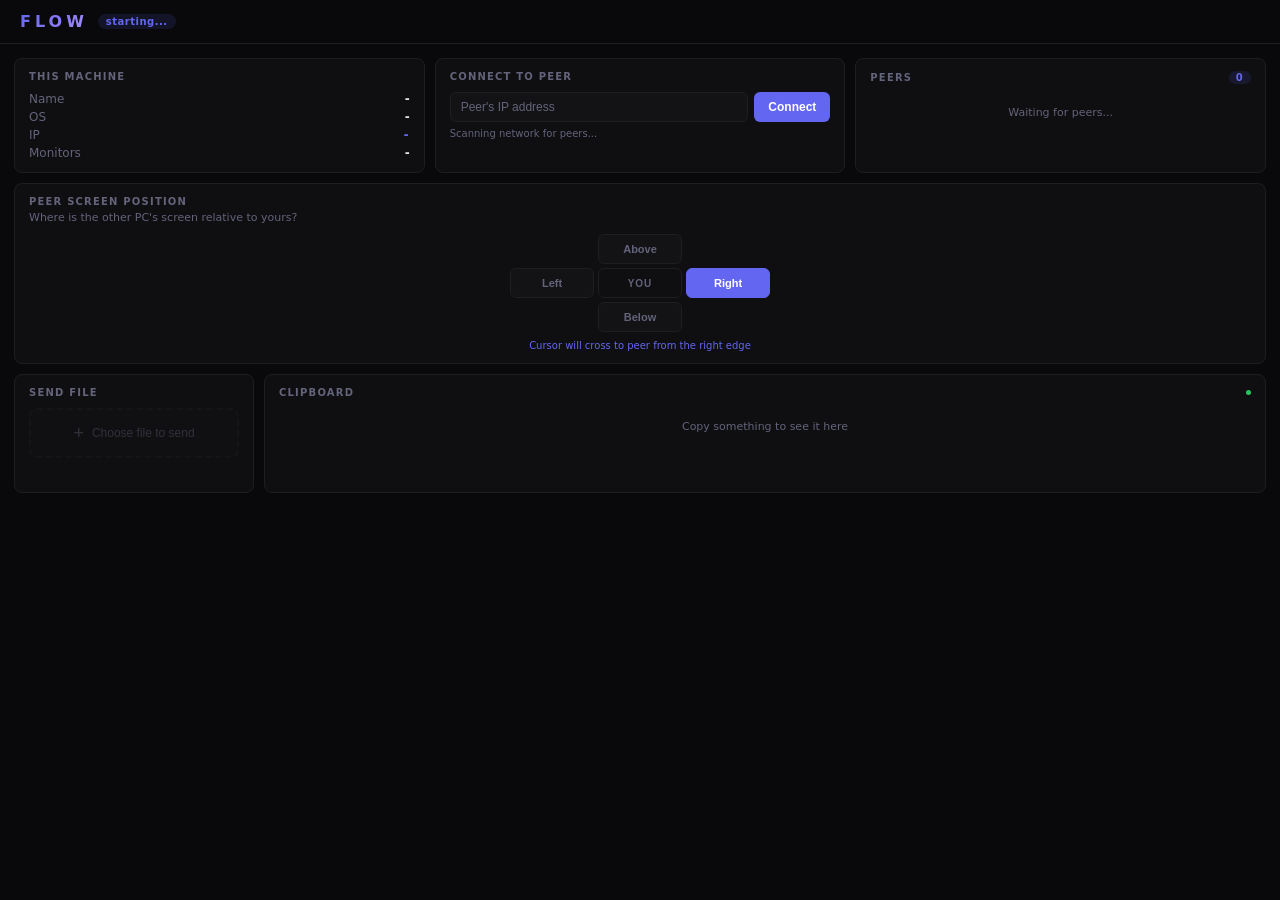
<file: flow-ui/src/index.html>
<!DOCTYPE html>
<html lang="en">
<head>
  <meta charset="UTF-8" />
  <meta name="viewport" content="width=device-width, initial-scale=1.0" />
  <title>FLOW</title>
  <link rel="stylesheet" href="./style.css" />
</head>
<body>
  <div id="app">
    <header class="header">
      <div class="header-left">
        <div class="logo">FLOW</div>
        <span class="badge" id="status-badge">starting...</span>
      </div>
      <div class="header-right">
        <span class="local-ip" id="local-ip"></span>
      </div>
    </header>

    <div class="body">
      <div class="top-row">
        <section class="card card-info">
          <h3 class="card-title">This Machine</h3>
          <div class="info-grid">
            <span class="label">Name</span>
            <span class="value" id="my-name">-</span>
            <span class="label">OS</span>
            <span class="value" id="my-os">-</span>
            <span class="label">IP</span>
            <span class="value ip-value" id="my-ip">-</span>
            <span class="label">Monitors</span>
            <span class="value" id="my-monitors">-</span>
          </div>
        </section>

        <section class="card card-connect">
          <h3 class="card-title">Connect to Peer</h3>
          <div class="connect-form">
            <input type="text" id="peer-ip" placeholder="Peer's IP address" />
            <button id="connect-btn" onclick="connectPeer()">Connect</button>
          </div>
          <p class="hint" id="connect-hint">Scanning network for peers...</p>
        </section>

        <section class="card card-peers">
          <h3 class="card-title">
            Peers
            <span class="peer-count" id="peer-count">0</span>
          </h3>
          <div id="peers-list" class="peers-list">
            <div class="empty-state">Waiting for peers...</div>
          </div>
        </section>
      </div>

      <!-- Peer Direction -->
      <section class="card card-direction">
        <h3 class="card-title">Peer Screen Position</h3>
        <p class="direction-hint">Where is the other PC's screen relative to yours?</p>
        <div class="direction-grid">
          <div></div>
          <button class="dir-btn" data-dir="above" onclick="setDirection('above')">Above</button>
          <div></div>
          <button class="dir-btn" data-dir="left" onclick="setDirection('left')">Left</button>
          <button class="dir-btn dir-center" disabled>YOU</button>
          <button class="dir-btn active" data-dir="right" onclick="setDirection('right')">Right</button>
          <div></div>
          <button class="dir-btn" data-dir="below" onclick="setDirection('below')">Below</button>
          <div></div>
        </div>
        <p class="direction-status" id="direction-status">Cursor will cross to peer from the right edge</p>
      </section>

      <!-- Bottom Row -->
      <div class="bottom-row">
        <section class="card card-file">
          <h3 class="card-title">Send File</h3>
          <button class="send-file-btn" id="send-file-btn" onclick="pickAndSend()" disabled>
            <span class="send-icon">+</span>
            Choose file to send
          </button>
          <div id="file-status" class="file-status"></div>
        </section>

        <section class="card card-clipboard">
          <h3 class="card-title">
            Clipboard
            <span class="sync-dot"></span>
          </h3>
          <div id="clipboard-log" class="clipboard-log">
            <div class="empty-state">Copy something to see it here</div>
          </div>
        </section>
      </div>
    </div>
  </div>

  <script src="./app.js"></script>
</body>
</html>
</file>
<file: flow-ui/src/style.css>
* {
  margin: 0;
  padding: 0;
  box-sizing: border-box;
}

:root {
  --bg: #09090b;
  --bg-card: #0f0f12;
  --bg-input: #131316;
  --border: #1e1e22;
  --border-hover: #2a2a30;
  --text: #e4e4e7;
  --text-dim: #63637a;
  --accent: #6366f1;
  --accent-dim: rgba(99, 102, 241, 0.12);
  --green: #22c55e;
  --green-dim: rgba(34, 197, 94, 0.1);
  --red: #ef4444;
  --blue: #3b82f6;
  --radius: 8px;
}

body {
  font-family: -apple-system, BlinkMacSystemFont, 'Segoe UI', system-ui, sans-serif;
  background: var(--bg);
  color: var(--text);
  height: 100vh;
  overflow: hidden;
  -webkit-font-smoothing: antialiased;
  user-select: none;
}

#app {
  display: flex;
  flex-direction: column;
  height: 100vh;
}

/* ── Header ── */
.header {
  display: flex;
  justify-content: space-between;
  align-items: center;
  padding: 12px 20px;
  border-bottom: 1px solid var(--border);
  flex-shrink: 0;
  -webkit-app-region: drag;
}

.header-left {
  display: flex;
  align-items: center;
  gap: 10px;
}

.logo {
  font-size: 16px;
  font-weight: 700;
  letter-spacing: 4px;
  background: linear-gradient(135deg, #6366f1, #a78bfa);
  -webkit-background-clip: text;
  -webkit-text-fill-color: transparent;
}

.badge {
  font-size: 10px;
  padding: 2px 8px;
  border-radius: 20px;
  background: var(--accent-dim);
  color: var(--accent);
  font-weight: 600;
  letter-spacing: 0.5px;
}

.badge.online {
  background: var(--green-dim);
  color: var(--green);
}

.header-right {
  -webkit-app-region: no-drag;
}

.peer-id {
  font-size: 11px;
  color: var(--text-dim);
  font-family: 'SF Mono', 'Cascadia Code', 'Fira Code', monospace;
}

/* ── Body ── */
.body {
  flex: 1;
  display: flex;
  flex-direction: column;
  padding: 14px;
  gap: 10px;
  overflow-y: auto;
  overflow-x: hidden;
}

/* ── Top Row ── */
.top-row {
  display: grid;
  grid-template-columns: 1fr 1fr 1fr;
  gap: 10px;
  flex-shrink: 0;
}

@media (max-width: 750px) {
  .top-row {
    grid-template-columns: 1fr;
  }
}

/* ── Cards ── */
.card {
  background: var(--bg-card);
  border: 1px solid var(--border);
  border-radius: var(--radius);
  padding: 12px 14px;
  overflow: hidden;
}

.card-title {
  font-size: 10px;
  font-weight: 700;
  text-transform: uppercase;
  letter-spacing: 1.2px;
  color: var(--text-dim);
  margin-bottom: 10px;
  display: flex;
  align-items: center;
  justify-content: space-between;
}

/* ── Info Grid ── */
.info-grid {
  display: grid;
  grid-template-columns: auto 1fr;
  gap: 4px 12px;
  align-items: center;
}

.label {
  color: var(--text-dim);
  font-size: 12px;
}

.value {
  font-size: 12px;
  font-weight: 600;
  text-align: right;
  overflow: hidden;
  text-overflow: ellipsis;
  white-space: nowrap;
}

/* ── Connect Form ── */
.connect-form {
  display: flex;
  gap: 6px;
}

.connect-form input {
  flex: 1;
  min-width: 0;
  padding: 7px 10px;
  border: 1px solid var(--border);
  border-radius: 6px;
  background: var(--bg-input);
  color: var(--text);
  font-size: 12px;
  outline: none;
  transition: border-color 0.15s;
}

.connect-form input:focus {
  border-color: var(--accent);
}

.connect-form input::placeholder {
  color: var(--text-dim);
}

.connect-form button {
  padding: 7px 14px;
  border: none;
  border-radius: 6px;
  background: var(--accent);
  color: white;
  font-size: 12px;
  font-weight: 600;
  cursor: pointer;
  transition: opacity 0.15s;
  white-space: nowrap;
  flex-shrink: 0;
}

.connect-form button:hover {
  opacity: 0.85;
}

.connect-form button:disabled {
  opacity: 0.4;
  cursor: not-allowed;
}

.hint {
  font-size: 10px;
  color: var(--text-dim);
  margin-top: 6px;
}

/* ── Peers ── */
.peer-count {
  background: var(--accent-dim);
  color: var(--accent);
  font-size: 10px;
  padding: 1px 7px;
  border-radius: 10px;
  font-weight: 700;
}

.peers-list {
  display: flex;
  flex-direction: column;
  gap: 4px;
  max-height: 120px;
  overflow-y: auto;
}

.peer-item {
  display: flex;
  align-items: center;
  gap: 8px;
  padding: 6px 8px;
  border-radius: 6px;
  background: var(--bg-input);
  border: 1px solid var(--border);
}

.peer-dot {
  width: 7px;
  height: 7px;
  border-radius: 50%;
  flex-shrink: 0;
}

.peer-info {
  flex: 1;
  min-width: 0;
}

.peer-name {
  font-size: 12px;
  font-weight: 600;
  white-space: nowrap;
  overflow: hidden;
  text-overflow: ellipsis;
}

.peer-os {
  font-size: 10px;
  color: var(--text-dim);
}

.empty-state {
  font-size: 11px;
  color: var(--text-dim);
  text-align: center;
  padding: 12px 0;
}

/* ── Peer Direction ── */
.card-direction {
  flex-shrink: 0;
}

.direction-hint {
  font-size: 11px;
  color: var(--text-dim);
  margin-bottom: 10px;
  margin-top: -6px;
}

.direction-grid {
  display: grid;
  grid-template-columns: 1fr 1fr 1fr;
  gap: 4px;
  max-width: 260px;
  margin: 0 auto;
}

.dir-btn {
  padding: 8px 4px;
  border: 1px solid var(--border);
  border-radius: 6px;
  background: var(--bg-input);
  color: var(--text-dim);
  font-size: 11px;
  font-weight: 600;
  cursor: pointer;
  transition: all 0.15s;
}

.dir-btn:hover {
  border-color: var(--accent);
  color: var(--text);
}

.dir-btn.active {
  background: var(--accent);
  border-color: var(--accent);
  color: white;
}

.dir-btn.dir-center {
  background: var(--bg-card);
  border-color: var(--border);
  color: var(--text-dim);
  cursor: default;
  font-size: 10px;
  letter-spacing: 1px;
}

.direction-status {
  font-size: 10px;
  color: var(--accent);
  text-align: center;
  margin-top: 8px;
}

/* ── Monitor Canvas ── */
.layout-hint {
  font-size: 10px;
  color: var(--text-dim);
  margin-bottom: 8px;
  margin-top: -6px;
}

.save-layout-btn {
  padding: 3px 10px;
  border: none;
  border-radius: 4px;
  background: var(--accent);
  color: white;
  font-size: 10px;
  font-weight: 600;
  cursor: pointer;
  letter-spacing: 0.5px;
}

.save-layout-btn:hover {
  opacity: 0.85;
}

.save-layout-btn:disabled {
  opacity: 0.4;
  cursor: not-allowed;
}

.card-monitors {
  flex: 1;
  display: flex;
  flex-direction: column;
  min-height: 180px;
}

.monitor-canvas {
  flex: 1;
  position: relative;
  overflow: hidden;
  min-height: 140px;
}

.monitor-block {
  border: 2px solid var(--border);
  border-radius: 6px;
  display: flex;
  flex-direction: column;
  align-items: center;
  justify-content: center;
  padding: 6px;
  position: absolute;
  transition: border-color 0.2s, box-shadow 0.2s;
  background: var(--bg-input);
  overflow: hidden;
}

.monitor-block.mine {
  border-color: var(--accent);
  box-shadow: 0 0 16px var(--accent-dim);
}

.monitor-block.peer {
  border-color: var(--blue);
  box-shadow: 0 0 16px rgba(59, 130, 246, 0.08);
}

.monitor-label {
  font-size: 10px;
  font-weight: 600;
  white-space: nowrap;
  overflow: hidden;
  text-overflow: ellipsis;
  max-width: 100%;
}

.monitor-res {
  font-size: 9px;
  color: var(--text-dim);
}

.monitor-owner {
  font-size: 9px;
  color: var(--text-dim);
  margin-top: 2px;
  padding: 1px 6px;
  background: var(--bg-card);
  border-radius: 3px;
  white-space: nowrap;
  overflow: hidden;
  text-overflow: ellipsis;
  max-width: 100%;
}

/* ── Clipboard Log ── */
.card-clipboard {
  flex-shrink: 0;
}

.clipboard-log {
  max-height: 100px;
  overflow-y: auto;
  display: flex;
  flex-direction: column;
  gap: 3px;
}

.clip-entry {
  display: flex;
  align-items: center;
  gap: 6px;
  padding: 5px 8px;
  border-radius: 5px;
  background: var(--bg-input);
  font-size: 11px;
  animation: fadeIn 0.15s ease;
}

@keyframes fadeIn {
  from { opacity: 0; transform: translateY(-3px); }
  to { opacity: 1; transform: translateY(0); }
}

.clip-dir {
  font-size: 9px;
  padding: 1px 5px;
  border-radius: 3px;
  font-weight: 700;
  flex-shrink: 0;
  letter-spacing: 0.5px;
}

.clip-dir.sent {
  background: var(--accent-dim);
  color: var(--accent);
}

.clip-dir.received {
  background: var(--green-dim);
  color: var(--green);
}

.clip-text {
  color: var(--text-dim);
  white-space: nowrap;
  overflow: hidden;
  text-overflow: ellipsis;
  flex: 1;
  min-width: 0;
}

.clip-time {
  font-size: 9px;
  color: var(--text-dim);
  opacity: 0.4;
  flex-shrink: 0;
  font-family: 'SF Mono', 'Cascadia Code', monospace;
}

.sync-dot {
  width: 5px;
  height: 5px;
  border-radius: 50%;
  background: var(--green);
  display: inline-block;
  animation: pulse 2s infinite;
}

@keyframes pulse {
  0%, 100% { opacity: 1; }
  50% { opacity: 0.3; }
}

/* ── Local IP ── */
.local-ip {
  font-size: 11px;
  color: var(--text-dim);
  font-family: 'SF Mono', 'Cascadia Code', 'Fira Code', monospace;
}

.ip-value {
  color: var(--accent);
  font-family: 'SF Mono', 'Cascadia Code', 'Fira Code', monospace;
  font-weight: 700;
}

/* ── Bottom Row ── */
.bottom-row {
  display: grid;
  grid-template-columns: 240px 1fr;
  gap: 10px;
  flex-shrink: 0;
}

@media (max-width: 750px) {
  .bottom-row {
    grid-template-columns: 1fr;
  }
}

/* ── Send File ── */
.send-file-btn {
  width: 100%;
  padding: 14px;
  border: 2px dashed var(--border);
  border-radius: 8px;
  background: var(--bg-input);
  color: var(--text-dim);
  font-size: 12px;
  cursor: pointer;
  transition: border-color 0.15s, color 0.15s;
  display: flex;
  align-items: center;
  justify-content: center;
  gap: 8px;
}

.send-file-btn:hover {
  border-color: var(--accent);
  color: var(--text);
}

.send-file-btn:disabled {
  opacity: 0.4;
  cursor: not-allowed;
}

.send-icon {
  font-size: 18px;
  font-weight: 300;
  line-height: 1;
}

.file-status {
  font-size: 11px;
  color: var(--green);
  margin-top: 6px;
  min-height: 16px;
}

/* ── Scrollbar ── */
::-webkit-scrollbar {
  width: 3px;
}

::-webkit-scrollbar-track {
  background: transparent;
}

::-webkit-scrollbar-thumb {
  background: var(--border);
  border-radius: 2px;
}

::-webkit-scrollbar-thumb:hover {
  background: var(--border-hover);
}
</file>
